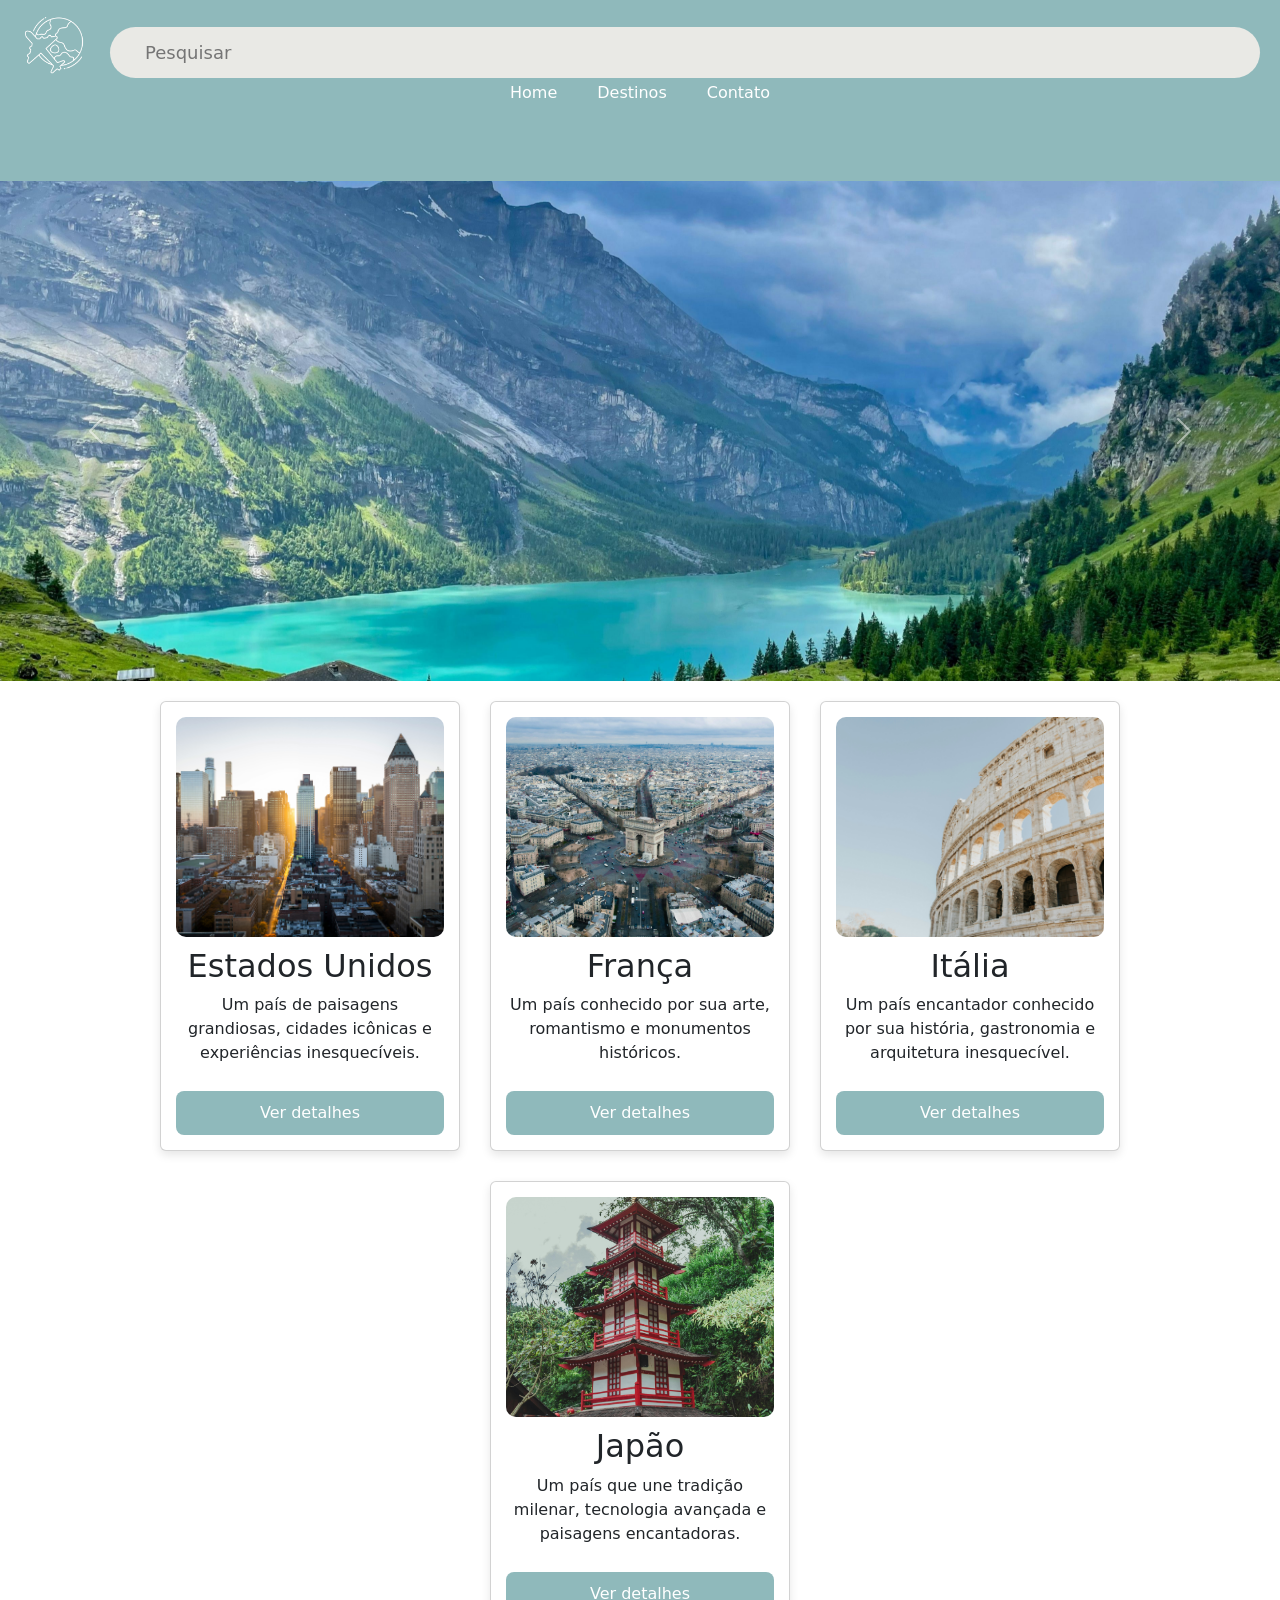
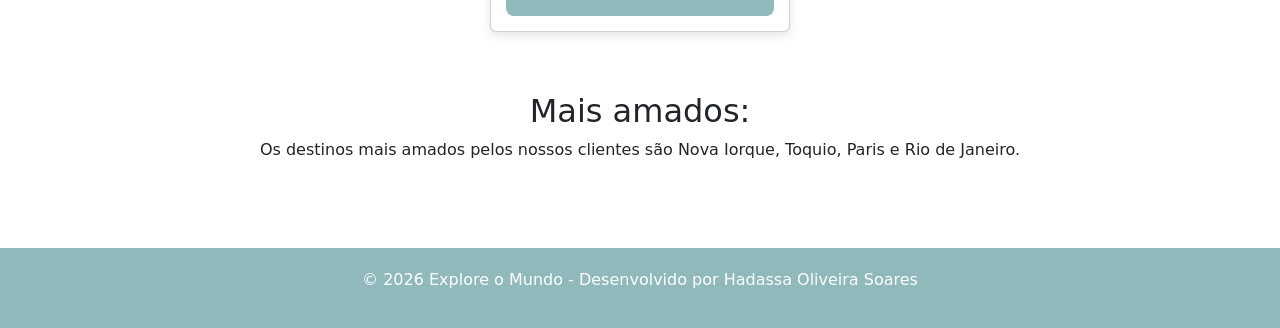
<file: index.html>
<!DOCTYPE html>
<html lang="pt-br">
<head>
    <meta charset="UTF-8">
    <meta name="viewport" content="width=device-width, initial-scale=1.0">
    <title>Explore o mundo!</title>
    <link rel="stylesheet" href="assests/css/style.css">
    <link href="https://cdn.jsdelivr.net/npm/bootstrap@5.3.7/dist/css/bootstrap.min.css" rel="stylesheet">
    
</head>



<body>

<!--Cabeçalho e Menu-->

<header class="header">

    <div class="header-top">

        <div class="logo">
            <img src="assests/img/logo.jpg" alt="Logo Explore o Mundo">
        </div>

        <div class="search-bar">

            <input type="text" placeholder="Pesquisar">

        </div>

    </div>

    <nav class="menu">

        <ul>
    <li><a href="#home">Home</a></li>
    <li><a href="#container-destinos">Destinos</a></li>
    <li><a href="#contato">Contato</a></li>
</ul>

    </nav>
<footer class="footer" id="contato"></footer>
</header>

    <!--Banner-->

<section class="banner">

<div id="carouselExample" class="carousel slide">

    <div class="carousel-inner">

        <div class="carousel-item active">
            <img src="assests/img/banner1.jpg" class="d-block w-100" alt="Viagem 1">
        </div>

        <div class="carousel-item">
            <img src="assests/img/banner2.jpg" class="d-block w-100" alt="Viagem 2">
        </div>

        <div class="carousel-item">
            <img src="assests/img/banner3.jpg" class="d-block w-100" alt="Viagem 3">
        </div>

    </div>

    <button class="carousel-control-prev" type="button" data-bs-target="#carouselExample" data-bs-slide="prev">

        <span class="carousel-control-prev-icon"></span>

    </button>

    <button class="carousel-control-next" type="button" data-bs-target="#carouselExample" data-bs-slide="next">

        <span class="carousel-control-next-icon"></span>

    </button>

</div>

</section>

<!--cards-->

<section class="destinos" id="container-destinos">
</section>

<!--Destinos destaque-->

<section class="destaque">
    <h2>Mais amados:</h2>
    <p>
        Os destinos mais amados pelos nossos clientes são Nova Iorque, Toquio, Paris e Rio de Janeiro.
    </p>
</section>

<footer class="footer">
<p>© 2026 Explore o Mundo - Desenvolvido por Hadassa Oliveira Soares</p> 
</footer>

<script src="assests/js/app.js"></script>

<script src="https://cdn.jsdelivr.net/npm/bootstrap@5.3.7/dist/js/bootstrap.bundle.min.js"></script>
    
</body>
</html>
</file>
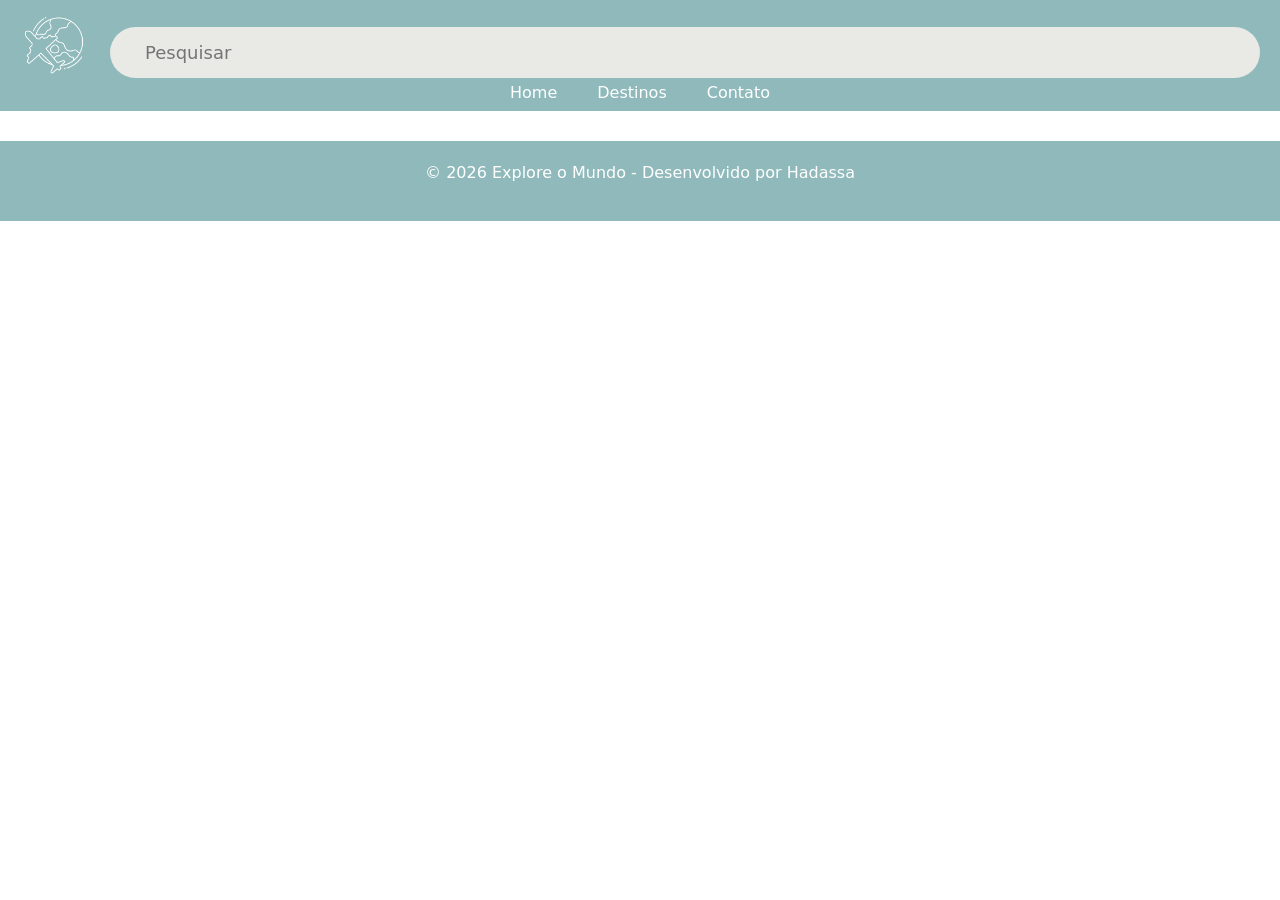
<file: detalhes.html>
<!DOCTYPE html>
<html lang="pt-br">

<head>
    <meta charset="UTF-8">
    <meta name="viewport" content="width=device-width, initial-scale=1.0">
    <title>Detalhes</title>

    <link rel="stylesheet" href="assests/css/style.css">
    <link href="https://cdn.jsdelivr.net/npm/bootstrap@5.3.7/dist/css/bootstrap.min.css" rel="stylesheet">
</head>

<body>

    <header class="header">

    <div class="header-top">

        <div class="logo">
            <img src="assests/img/logo.jpg" alt="Logo Explore o Mundo">
        </div>

        <div class="search-bar">
            <input type="text" placeholder="Pesquisar">
        </div>

    </div>

    <nav class="menu">

        <ul>
            <li><a href="index.html">Home</a></li>
            <li><a href="#container-destinos">Destinos</a></li>
            <li><a href="#contato">Contato</a></li>
        </ul>

    </nav>

</header>

</header>

    <section id="detalhes-container">

    </section>

    <footer class="footer">
    <p>© 2026 Explore o Mundo - Desenvolvido por Hadassa</p>
</footer>

<script src="https://cdn.jsdelivr.net/npm/bootstrap@5.3.7/dist/js/bootstrap.bundle.min.js"></script>

<script src="assests/js/app.js"></script>

</body>
</html>
</file>
<file: assests/css/style.css>
.logo{
    display: flex;
    justify-content: center;
    margin-bottom: 15px;
}

.logo img{
    width: 70px;
}

body {
    margin:0;
    font-family: Times, serif, Helvetica, sans-serif;
    background-color: rgb(210, 234, 226);
}

.header{
    background-color: #8fb9bb;
    padding: 10px 20px;
}

.header-top{
    display: flex;
    align-items: center;
    gap: 20px;
}

.search-bar{
    flex: 1;

    display: flex;
    align-items: center;

    background-color: #e9e9e5;

    border-radius: 30px;

    padding: 0 15px;
}

.search-bar input{
    width: 100%;

    padding: 12px 20px;

    border: none;
    outline: none;

    background: transparent;

    font-size: 18px;
}

.menu a{
    text-decoration: none;
    color: white;
}

.menu{
    margin-top: -10px;
}

.menu ul{
    display: flex;
    justify-content: center;
    gap: 40px;
    color: white;
    list-style: none;
    padding: 0;
    margin-bottom: 0;
}

.menu ul li{
    line-height: 1;
}

.banner img{
    margin: 0;
}

.banner img{
    width:100%;
    display:block;
    justify-content:center;
}

.destinos{
    display:flex;
    justify-content:center;
    gap:30px;
    padding:20px;
    flex-wrap: wrap;
}

.card{
    background-color: white;
    width:300px;
    padding:15px;
    text-align: center;
}
.card{
    display:block;
}

.card img{
    width: 100%;
    margin-bottom:10px;
}

.destaque{
    padding: 40px;
    text-align: center;
}

.footer{
    background-color: #8fb9bb;
    color: white;
    text-align: center;
    padding: 20px;
    margin-top: 30px;
}

.card{
    background-color: white;
    width: 300px;
    padding: 15px;
    text-align: center;
    border-radius: 12px;
    transition: 0.3s;
    box-shadow: 0 4px 10px rgba(0,0,0,0.1);
}

.card:hover{
    transform: translateY(-5px);
}

.card img{
    width: 100%;
    height: 220px;
    object-fit: cover;
    border-radius: 10px;
}

.botao{
    display: inline-block;
    margin-top: 10px;
    padding: 10px 18px;
    background-color: #8fb9bb;
    color: white;
    text-decoration: none;
    border-radius: 8px;
    transition: 0.3s;
}

.botao:hover{
    background-color: #6e9b9d;
}

.carousel-item img{
    height: 500px;
    object-fit: cover;
}

.detalhes{
    display: flex;
    gap: 40px;
    padding: 40px;
    align-items: center;
    flex-wrap: wrap;
}

.detalhes img{
    width: 450px;
    border-radius: 12px;
}

.info{
    max-width: 500px;
}

.pontos{
    padding: 40px;
}

.pontos h2{
    text-align: center;
    margin-bottom: 30px;
}

.pontos-grid{
    display: flex;
    gap: 20px;
    justify-content: center;
    flex-wrap: wrap;
}

.ponto-card{
    background-color: white;
    width: 250px;
    padding: 15px;
    border-radius: 12px;
    text-align: center;
}

.ponto-card img{
    width: 100%;
    height: 180px;
    object-fit: cover;
    border-radius: 10px;
}

.menu a{
    text-decoration: none;
    color: white;
}

.menu a:hover{
    color: rgb(230,230,230);
}

@media (max-width: 768px){

    .menu ul{
        flex-direction: column;
        gap: 15px;
        text-align: center;
    }

    .search-bar{
        display: flex;
        flex-direction: column;
        align-items: center;
        gap: 10px;
    }

    .search-bar input{
        width: 90%;
    }

    .detalhes{
        padding: 20px;
    }

    .detalhes img{
        width: 100%;
    }

    .carousel-item img{
        height: 250px;
    }

}

.menu a{
    text-decoration: none;
    color: white;
}

.menu a:hover{
    color: rgb(230,230,230);
}

.menu ul{
    display: flex;
    justify-content: center;
}

.info h1{
    margin-bottom: 20px;
}

.info p{
    margin-bottom: 10px;
    line-height: 1.6;
}
</file>
